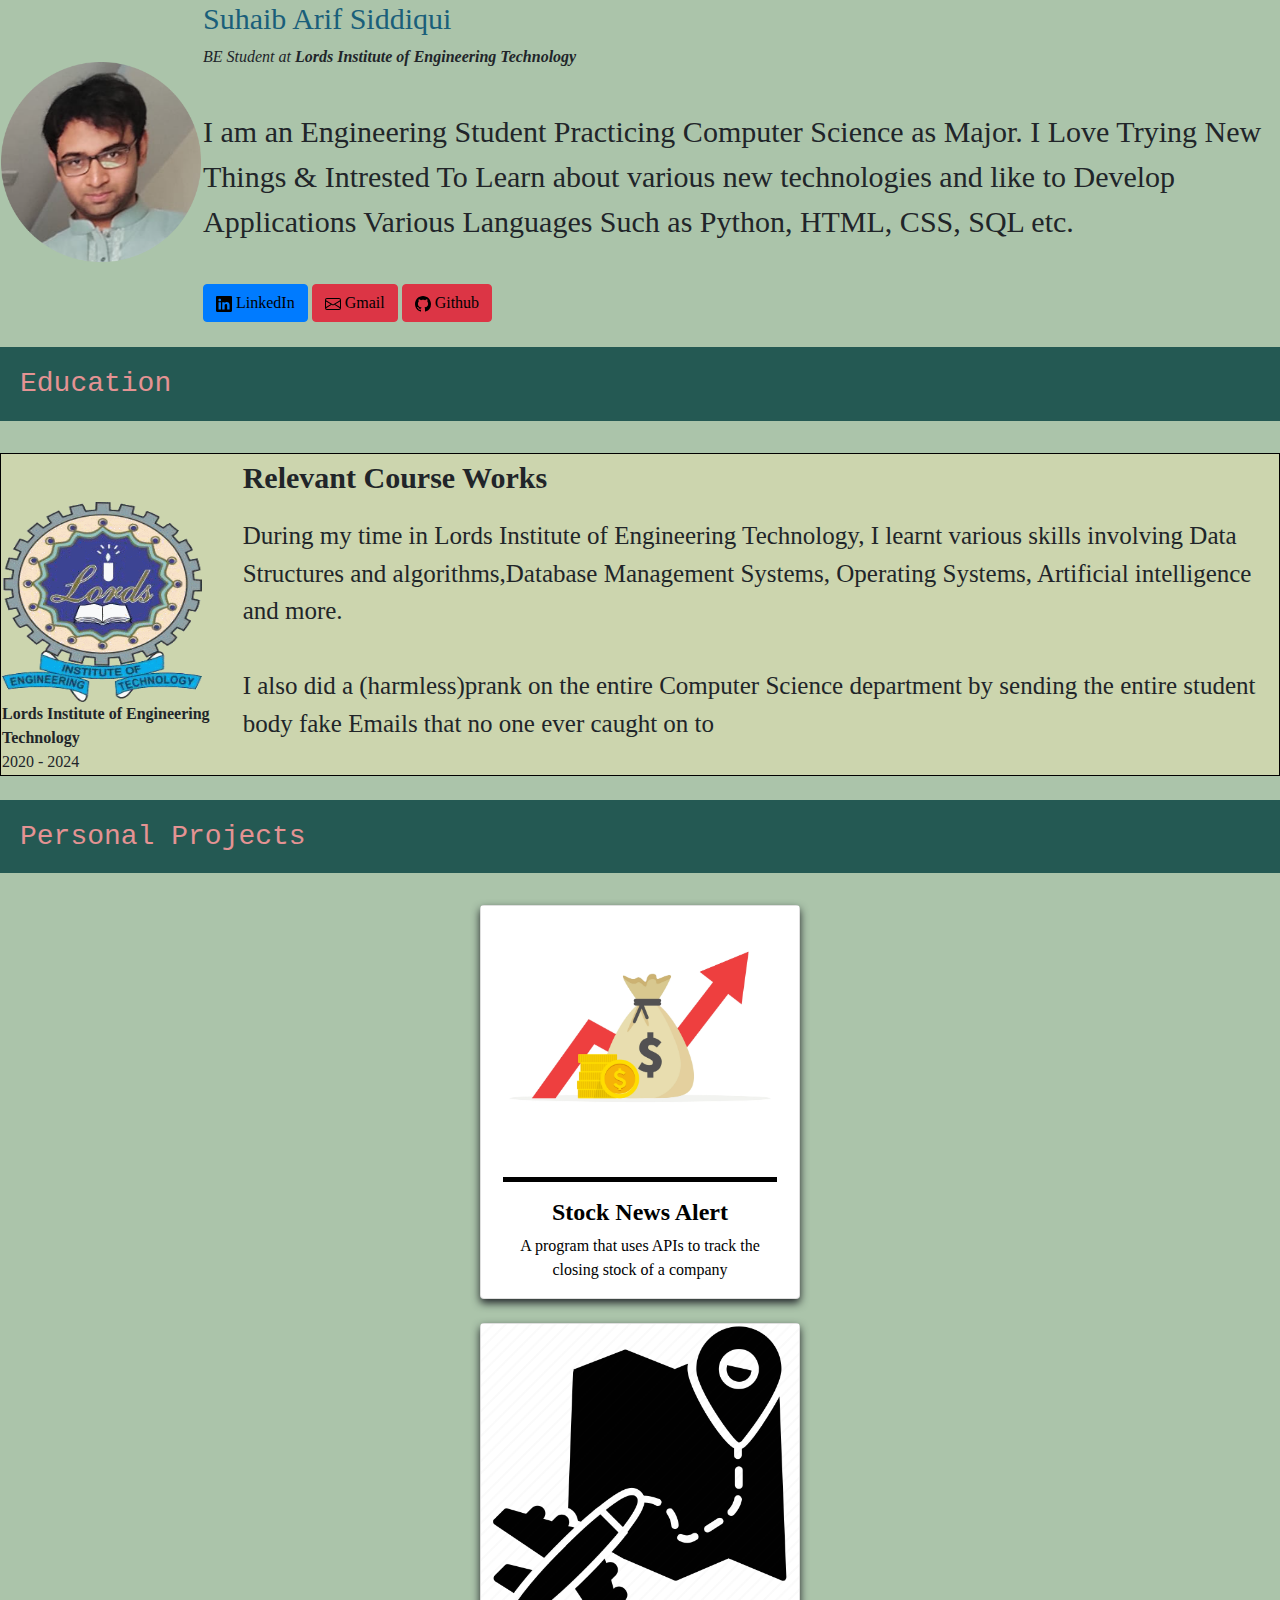
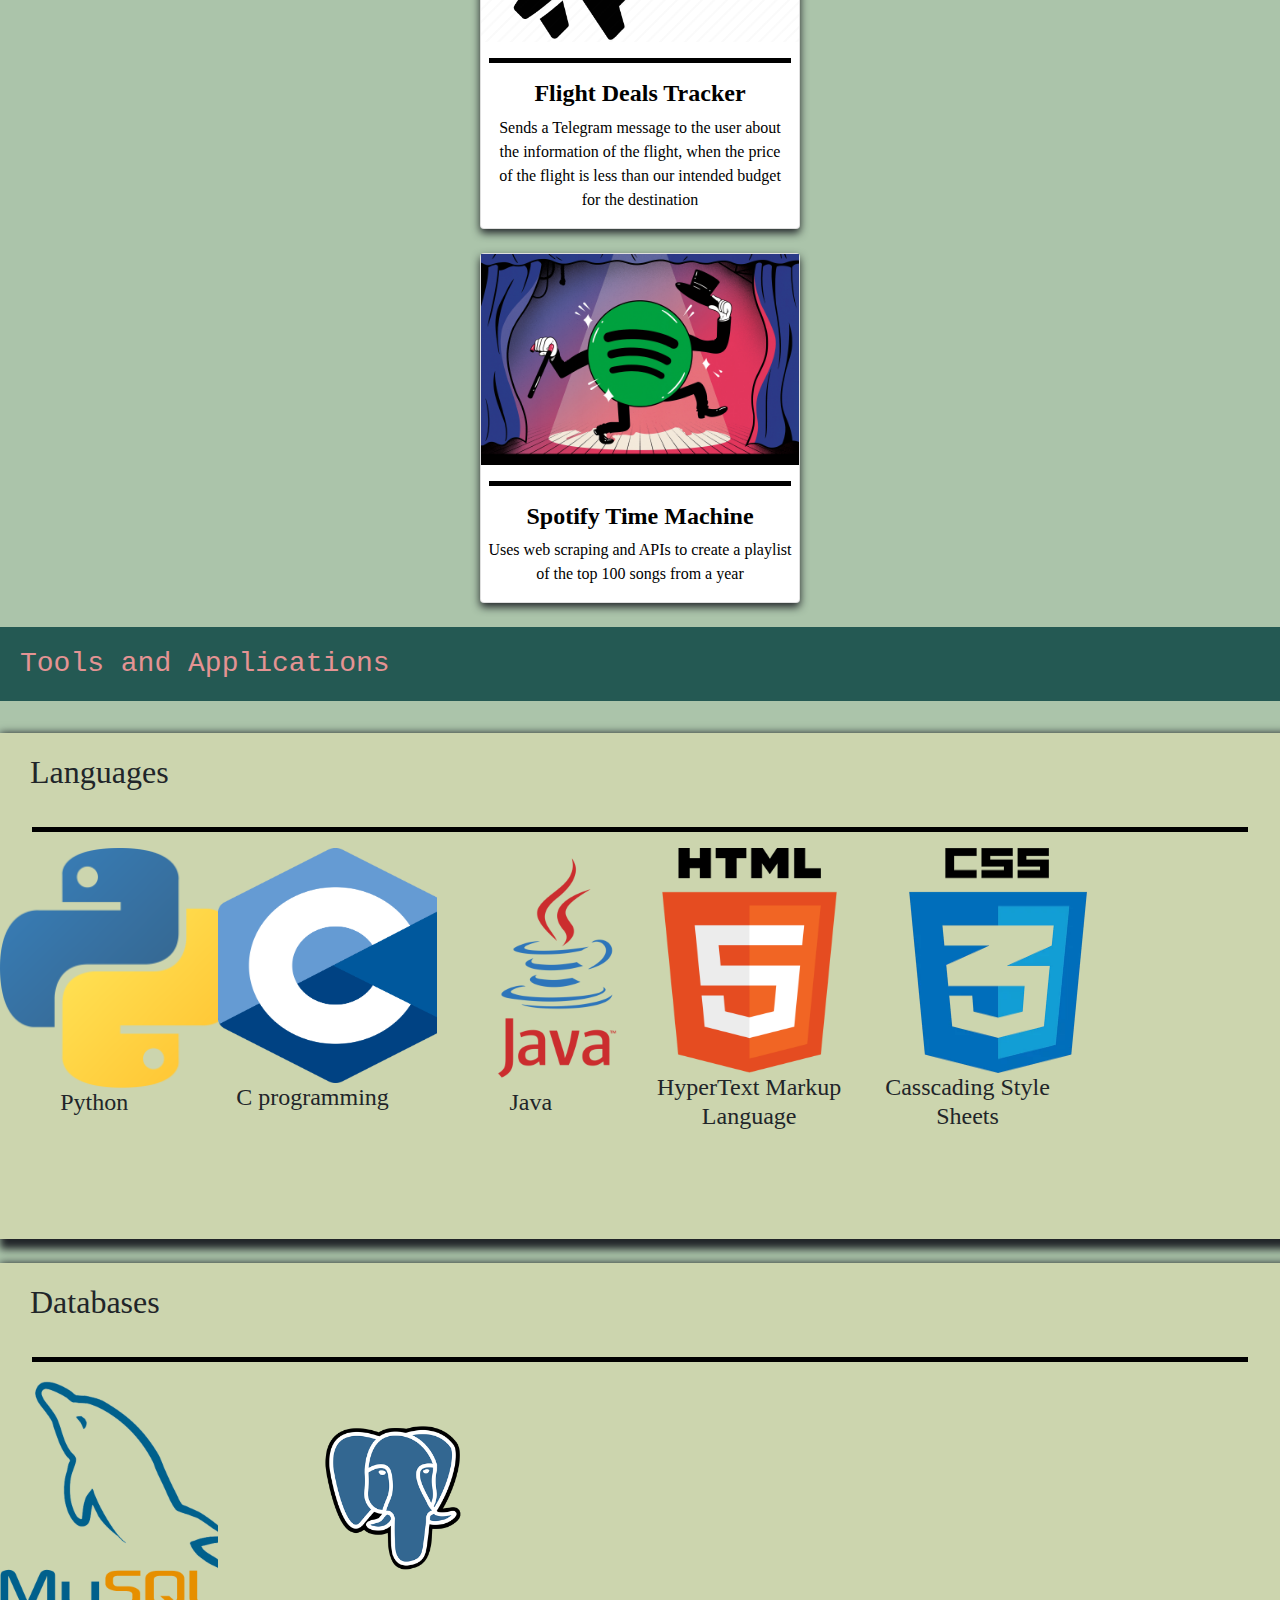
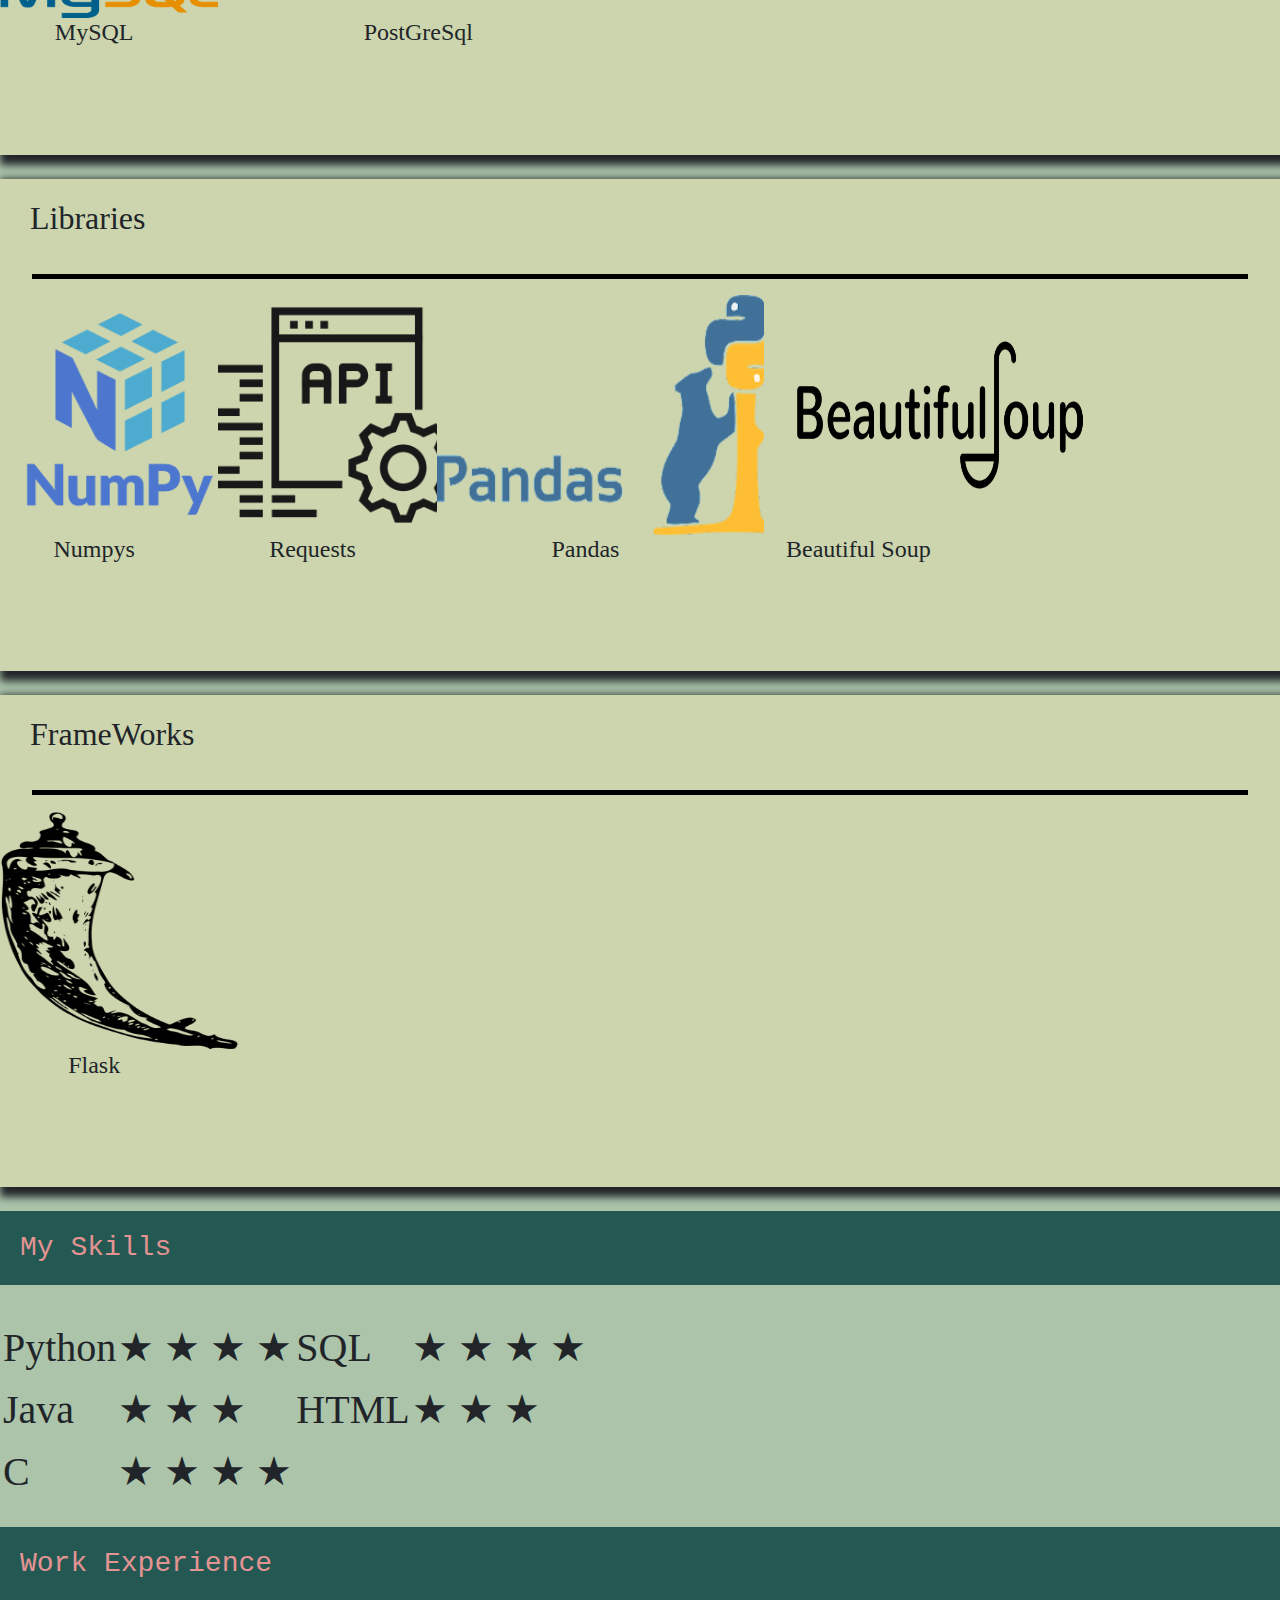
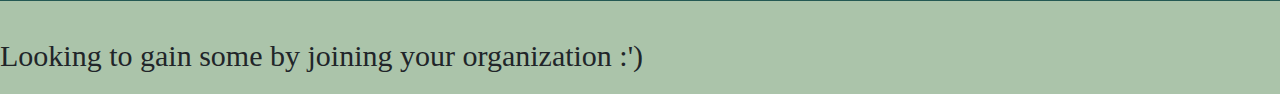
<file: index.html>
<!doctype html>
<html lang="en">

<head>
    <meta charset="UTF-8">
    <title>Suhaib</title>
    <link rel="icon" href="css/favicon.ico">
    <link rel="stylesheet" href="https://cdn.jsdelivr.net/npm/bootstrap@4.0.0/dist/css/bootstrap.min.css" integrity="sha384-Gn5384xqQ1aoWXA+058RXPxPg6fy4IWvTNh0E263XmFcJlSAwiGgFAW/dAiS6JXm" crossorigin="anonymous">
    <link rel="stylesheet" href="css/styles.css">
<!--    <link href="https://cdn.jsdelivr.net/npm/bootstrap@5.3.0-alpha3/dist/css/bootstrap.min.css" rel="stylesheet" integrity="sha384-KK94CHFLLe+nY2dmCWGMq91rCGa5gtU4mk92HdvYe+M/SXH301p5ILy+dN9+nJOZ" crossorigin="anonymous">-->
</head>
<body >
    <table cellspacing="20">
        <thead>
        <tr>

            <td><img src="css/images/stuuff-modified.png" height="200" width="200"></td>
            <td >
                <h1 style="font-size:30px">Suhaib Arif Siddiqui</h1>
                <p> <em>BE Student at <strong>Lords Institute of Engineering Technology </strong> </em> </p>
                <br>
                <p style="font-size:30px">
                    I am an Engineering Student Practicing Computer Science as Major.
                    I Love Trying New Things & Intrested To Learn about various new technologies
                    and like to Develop Applications
                    Various Languages Such as Python,
                    HTML, CSS, SQL etc.


                </p>
                <br>
                <a class="btn btn-primary" style="color:black;" href="https://www.linkedin.com/in/suhaib-arif-408716235/" role="button" >
                    <img src="css/logos/linkedin.svg">
                    LinkedIn
                </a>

                <a class="btn btn-danger" style="color:black;" href="mailto:suhaibarifsiddiqui@gmail.com" role="button">
                    <img src="css/logos/envelope.svg">
                    Gmail
                </a>

                <a class="btn btn-danger" style="color:black;" href="mailto:suhaibarifsiddiqui@gmail.com" role="button">
                    <img src="css/logos/github.svg">
                    Github
                </a>




            </td>
        </tr>
        </thead>
     </table>

    <br>

    <h3>Education</h3>

    <br>

    <table style="padding:0 50px;background-color:#CCD5AE;border: 1px solid black;border-collapse: collapse;">
        <div class="edu_card" >
            <th></th>
            <th style="font-size:30px">Relevant Course Works</th>
        <tr>
            <td>
                <img src="css/tools/Lords.png" style="height:200px; align:middle; width:200px;">
                <br>
                <span style="width:50px;"><strong>Lords Institute of Engineering Technology</strong></span>
                <br>
                <span style="text-align:center">2020 - 2024</span>


            </td>
            <td style="top:0;">
                <p style="font-size:25px;">
                    During my time in Lords Institute of Engineering Technology, I learnt various skills involving Data Structures and
                    algorithms,Database Management Systems, Operating Systems, Artificial intelligence and more.
                    <br>
                    <br>
                    I also did a (harmless)prank on the entire Computer Science department by sending the entire student body
                    fake Emails that no one ever caught on to
                </p>
            </td>
        </tr>
    </div>
    </table>

    <br>
                <h3>Personal Projects</h3>
    <br>

    <center>
    <div class="card">
        <a class="box_anchor" href="https://github.com/Suhaib-Arif/Projects-Intermediate-/tree/main/Day36-stock-news">
        <img src="css/images/stock.png" alt="stocks" width="100%">
        <div class="container">
             <hr class="line_seperator">
            <h4><b>Stock News Alert</b></h4>
            <p>A program that uses APIs to track the closing stock of a company</p>
        </div>
        </a>
    </div>
    <br>
    <div class="card">
        <a class="box_anchor" href="https://github.com/Suhaib-Arif/Projects-Intermediate-/tree/main/CAPSTONE_PROJECT-Flight_Deals">
        <img src="css/images/flightdeals.png" alt="stocks" width="100%" style="background-color:white">
             <hr class="line_seperator">
        <div class="container">
            <h4><b>Flight Deals Tracker</b></h4>
            <p>Sends a Telegram message to the user about the
                        information of the flight, when the price of the flight is less than our intended budget for the destination</p>
        </div>
        </a>
    </div>
    <br>
        <div>
        <div class="card">

        <a class="box_anchor" href="https://github.com/Suhaib-Arif/Web-Foundation/tree/main/Day46-Spotify_Time_machine">
        <img src="css/images/Spotify-cartoon.jpg" alt="stocks" width="100%" style="background-color:white">
            <hr class="line_seperator">
        <div id="container">
            <h4><b>Spotify Time Machine</b></h4>
            <p>Uses web scraping and APIs to create a playlist of the top 100 songs from a year</p>
        </div>
        </a>
        </div>
    </div>
        </center>
            </td>
    <br>

    <h3>Tools and Applications</h3>

    <br>
        <div class="tools_card">
            <h2>Languages</h2>
            <hr class="line_seperator">
            <div class = "row" style = "text-align:center;">
                <div class = 'col-md-2'>
                    <img class="tools_logos" src="css/tools/python.png" styles="height:500px; width:500px">
                    <h4>Python</h4>
                </div>
                <div class = 'col-md-2'>
                    <img id="clog" class="tools_logos" src="css/tools/c.png" style="height:235px; width:235px">
                    <h4 >C programming</h4>
                </div>
                <div class = 'col-md-2'>
                    <img class="tools_logos" src="css/tools/java.png" styles="height:500px; width:500px" >
                    <h4>Java</h4>
                </div>
                <div class = 'col-md-2'>
                    <img class="tools_logos" src="css/tools/html.png" style="height:225px; width:175px">
                    <h4>HyperText Markup Language</h4>
                </div>
                <div class = 'col-md-2'>
                    <img class="tools_logos" src="css/tools/css.png" style="height:225px; width:250px">
                    <h4>Casscading Style Sheets</h4>
                </div>
            </div>
        </div>

    <br>

        <div class="tools_card">
            <h2>Databases</h2>
            <hr class="line_seperator">
            <div class = "row" style = "text-align:center">
                <div class = 'col-md-2'>
                    <img class="tools_logos" src="css/tools/mysql.png">
                    <h4>MySQL</h4>
                </div>
                <div class = "col-md-2">
                    <img class="tools_logos" src="css/tools/postgresql.png" style="width:350px">
                    <h4 style="width:400px">PostGreSql</h4>
                </div>
            </div>
        </div>

    <br>
            <div class="tools_card">
            <h2>Libraries</h2>
            <hr class="line_seperator">
            <div class = "row" style = "text-align:center">
                <div class = "col-md-2">
                    <img class="tools_logos" src="css/tools/numpy.png">
                    <h4>Numpys</h4>
                </div>
                <div class = "col-md-2">
                    <img class="tools_logos" src="css/tools/api.png">
                    <h4>Requests</h4>
                </div>
                <div class = "col-lg-3">
                    <img class="tools_logos" src="css/tools/pandas.png" style="width:350px">
                    <h4>Pandas</h4>
                </div>
                <div class = "col-md-2">
                    <img class="tools_logos" src="css/tools/bs4.png" style="width:350px">
                    <h4>Beautiful Soup</h4>
                </div>
            </div>
        </div>

        <br>

        <div class = "tools_card">
            <h2>FrameWorks</h2>
            <hr class = "line_seperator">
            <div class = "row" style = "text-align:center">
                <div class = "col-md-2">
                    <img class = "tools_logos" src = "css/tools/flask.png" >
                    <h4>Flask</h4>
                </div>
            </div>
        </div>

    <br>
                <h3>My Skills</h3>
    <br>
                <table cellspacing="20">
                    <tbody style="font-size:40px">
                        <tr>
                            <td>
                                <td>Python</td>
                                <td>&#9733; &#9733; &#9733; &#9733;</td>
                            </td>
                            <td>

                                <td>SQL</td>
                                <td>&#9733; &#9733; &#9733; &#9733;</td>
                            </td>
                        </tr>

                        <tr>
                            <td>
                                <td>Java</td>
                                <td>&#9733; &#9733; &#9733;</td>
                            </td>

                            <td>
                                <td>HTML</td>
                                <td>&#9733; &#9733; &#9733;</td>
                            </td>
                        </tr>
                        <tr>
                            <td>
                                <td>C</td>
                                <td>&#9733; &#9733; &#9733; &#9733;</td>
                            </td>
                        </tr>
                    </tbody>


                </table>
            </td>
        </tr>
    </table>
    <br>
<h3>Work Experience</h3>
    <br>
<p style="font-size:30px">Looking to gain some by joining your organization :')</p>

</body>
</html>
</file>
<file: css/styles.css>
body {
    background-color: #ABC4AA;
    font-family : Montserrat;
}

.card {
    width: 25%;
    box-shadow: 0 4px 8px 0;
    transition:0.3s;
    padding: 5 px 5px 5px 1000px;
}

.box_anchor {
    color: black;
    text-decoration: none;
}

.box_anchor:hover {
    color: black;
    text-decoration:none;
    cursor:pointer;
}

.card:hover {
    width: 27%;
    box-shadow: 0 8px 16px 0;
    transition:0.3s;
}
.tools_logos{
    width: 240px;
    height: 240px;
    background-color:#CCD5AE;
}


.tools_card {
    width:100%;
    box-shadow: 5px 5px 8px 5px;
    background-color:#CCD5AE;
    padding-bottom:100px
}

.logos{
    width: 45px;
    height: 35px;
    background-color:#F9F5EB;
    border-radius:35px;
    padding:5px 10px;
}
.logos:hover{
    width: 45px;
    height: 45px;
    background-color:#E4DCCF;
    border-radius:55px
}
hr{
     background-color: #ABC4AA;
     border-style: none;
     border-color: #002B5B;
     border-top-style: dotted;
     border-width: 5px;
     width: 10%;

}
.line_seperator{
    border-top-style:solid;
    width:95%;
    border-color:black;
}


h1{
    background-color: #ABC4AA;
    color : #1A5F7A;
}

h3{
    background-color : #245953;
    color : #E49393;
    padding : 20px 20px;
    vertical-align: middle;
    font-family: "Lucida Console", "Courier New", monospace;
}
h2{
    vertical-align: middle;
    padding : 20px 30px;
}

.edu.card {
    width:100%;
    box-shadow: 2px 2px 8px 2px;
    background-color:#CCD5AE;
    padding-bottom:100px
}
</file>
